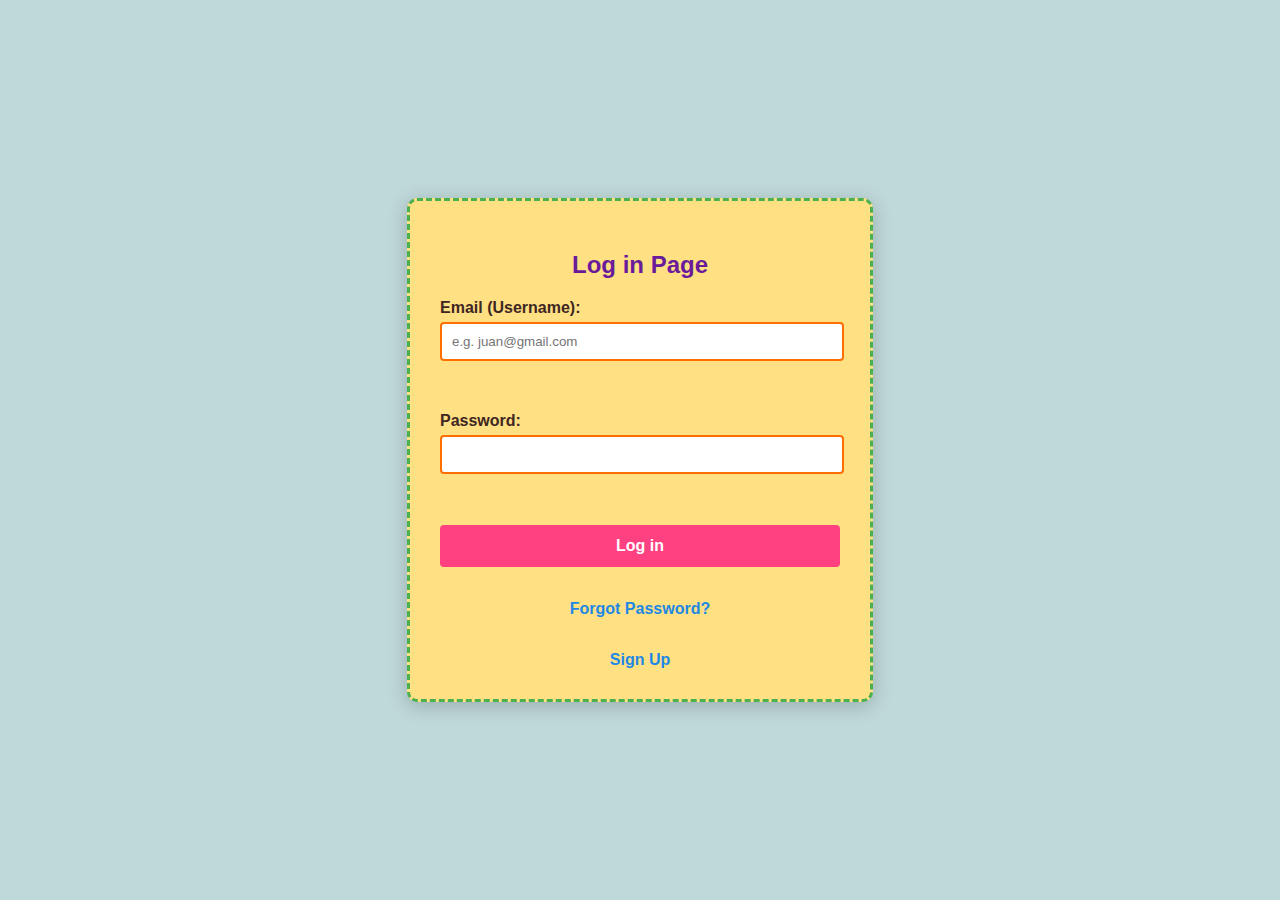
<file: index.html>
<!DOCTYPE html>
<html lang="en">
<head>
  <meta charset="UTF-8">
  <meta name="viewport" content="width=device-width, initial-scale=1.0">
  <link rel="stylesheet" href="loginform.css">
  <title>Log in Page</title>
</head>
<body>
  <form id="login" action="authenticate.php" method="POST">
    <h2>Log in Page</h2>
      <label for="login_email">Email (Username):</label>
      <input type="email" id="login_email" name="email" placeholder="e.g. juan@gmail.com">
      <span class="error" id="emailError"></span>
      <br><br>

      <label for="login_password">Password:</label>
      <input type="password" id="login_password" name="password">
      <span class="error" id="passwordError"></span>
      <br><br>

      <button type="submit">Log in</button>
      <br><br>
      <a href="forgot-password.html">Forgot Password?</a><br>
      <a href="signup.html">Sign Up</a>
  </form>
  
  <script src = "login.js"></script>
</body>
</html>
</file>
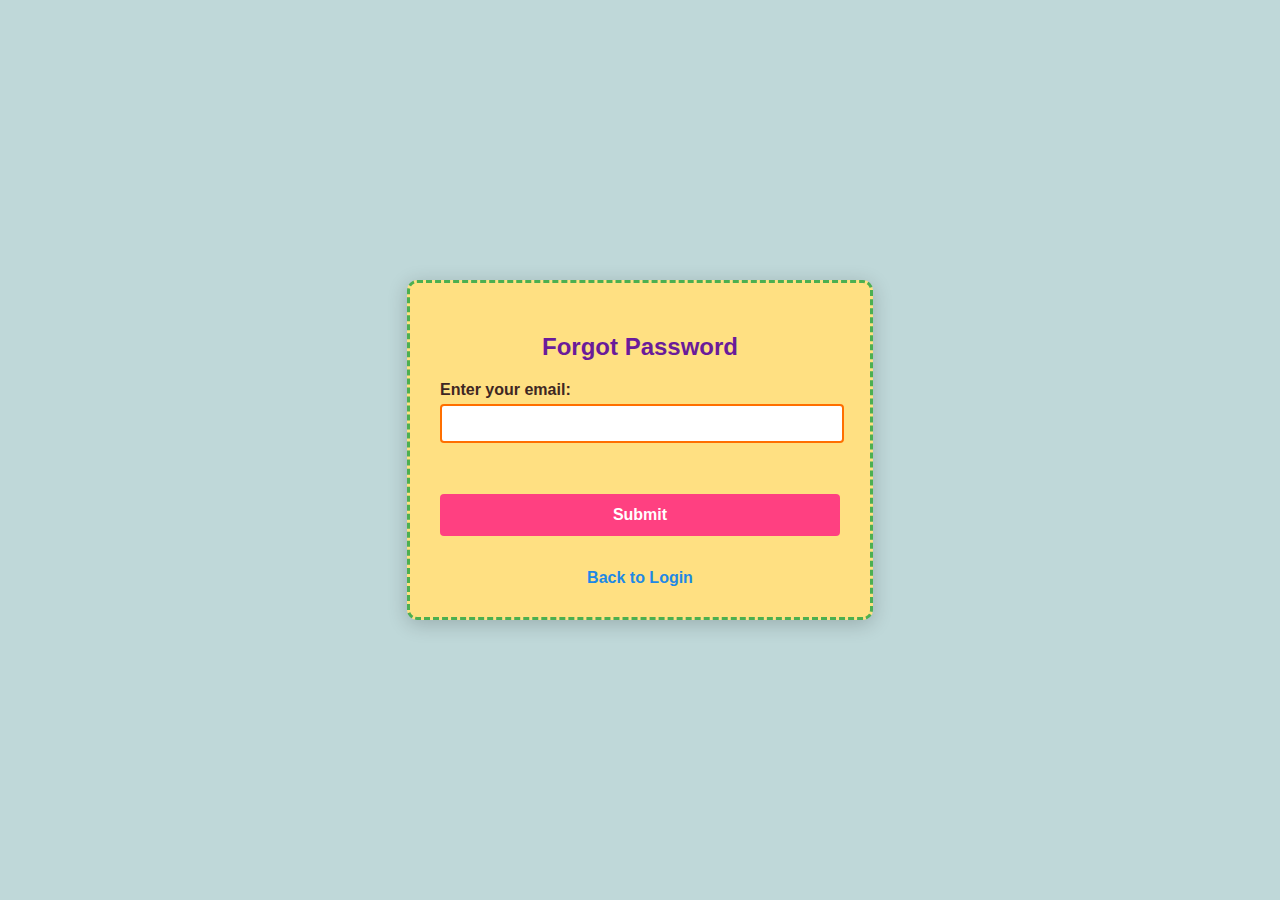
<file: forgot-password.html>
<!DOCTYPE html>
<html lang="en">
<head>
  <meta charset="UTF-8">
  <meta name="viewport" content="width=device-width, initial-scale=1.0">
  <link rel="stylesheet" href="loginform.css">
  <title>Forgot Password</title>
</head>
<body>
  <form id="forgotPass" action="reset-password.php" method="POST">
    <h2>Forgot Password</h2>
      <label for="forgot_email">Enter your email:</label>
      <input type="email" id="forgot_email" name="email">
      <span id="error"></span>
      <br><br>

      <button type="submit">Submit</button><br><br>
      <a href="index.html">Back to Login</a>
  </form>
  
  <script src = "login.js"></script>
</body>
</html>
</file>
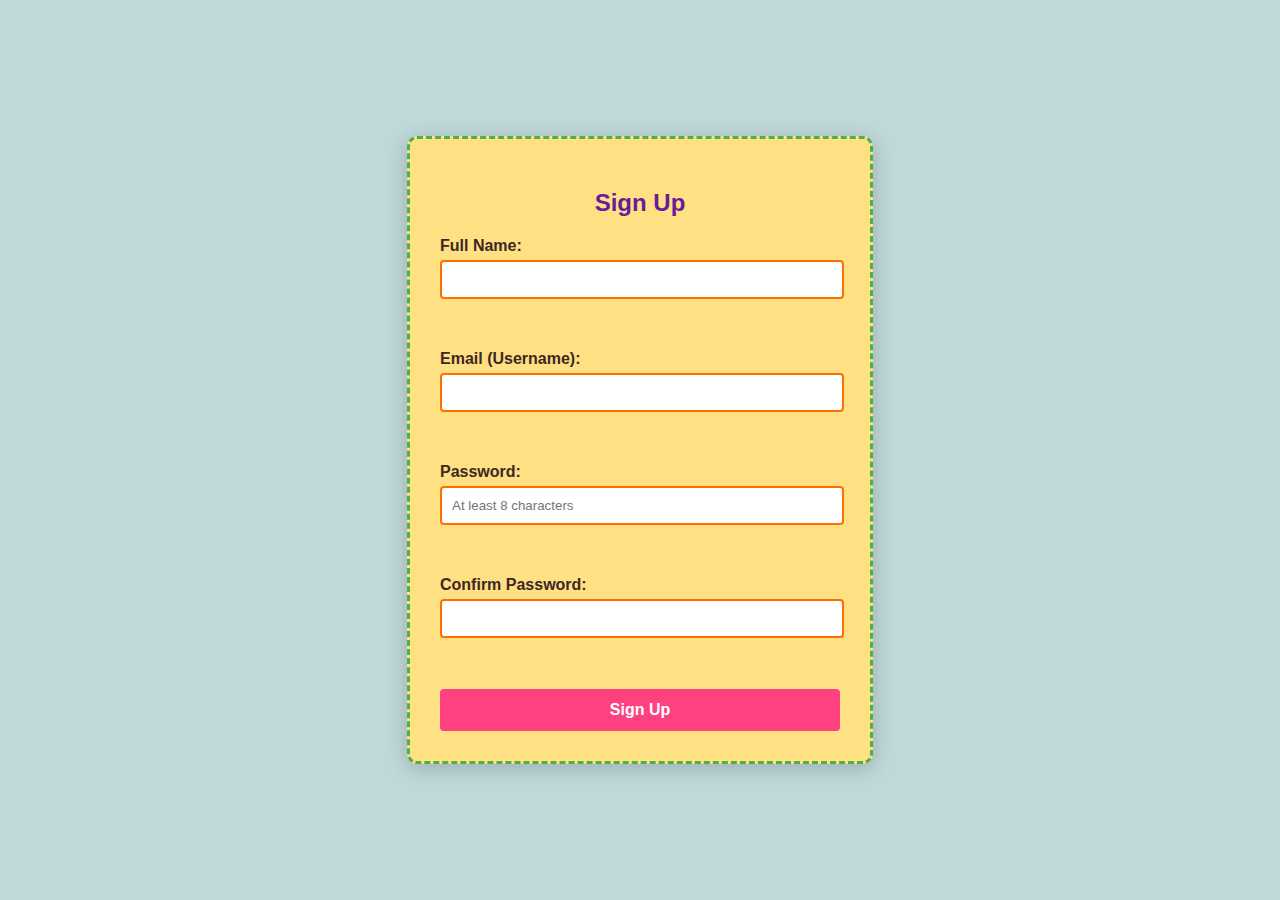
<file: signup.html>
<!DOCTYPE html>
<html lang="en">
<head>
  <meta charset="UTF-8">
  <link rel="stylesheet" href="loginform.css">
  <title>Sign Up</title>
</head>
<body>
  <form id="signup" action="register-user.php" method="POST">
    <h2>Sign Up</h2>
      <label for="fullname">Full Name:</label>
      <input type="text" id="fullname" name="fullname">
      <span class="error"></span>
      <br><br>

      <label for="signup_email">Email (Username):</label>
      <input type="email" id="signup_email" name="email">
      <span class="error"></span>
      <br><br>

      <label for="pass">Password:</label>
      <input type="password" id="pass" name="password" minlength="8" placeholder="At least 8 characters">
      <span class="error"></span>
      <br><br>

      <label for="confirm_pass">Confirm Password:</label>
      <input type="password" id="confirm_pass" name="confirm_pass" minlength="8">
      <span class="error"></span>
      <br><br>

      <button type="submit">Sign Up</button>
  </form>
  <script src = "login.js"></script>
</body>
</html>
</file>
<file: loginform.css>
body {
    font-family: 'Comic Sans MS', cursive, sans-serif;
    background-color: cadetblue;
    background-size: cover;
    background-position: center;
    color: #3e2723;
    margin: 0;
    padding: 0;
    display: flex;
    justify-content: center;
    align-items: center;
    height: 100vh;
    position: relative;
}


body::before {
    content: '';
    position: absolute;
    top: 0;
    left: 0;
    right: 0;
    bottom: 0;
    background-color: rgba(255, 255, 255, 0.6);
    z-index: 1;
}


form {
    background-color: #ffe082;
    padding: 30px;
    border-radius: 10px;
    box-shadow: 0 4px 20px rgba(0, 0, 0, 0.2);
    width: 100%;
    max-width: 400px;
    border: 3px dashed #4caf50; 
    position: relative;
    z-index: 2; 
}

h2 {
    text-align: center;
    margin-bottom: 20px;
    color: #6a1b9a;
}

label {
    font-weight: bold;
    margin-bottom: 5px;
    display: block;
    text-align: left;
}

input {
    width: calc(100% - 20px); 
    padding: 10px;
    margin-bottom: 15px;
    border: 2px solid #ff6f00;
    border-radius: 4px;
    transition: border-color 0.3s, background-color 0.3s;
}

input:focus {
    border-color: #d32f2f;
    background-color: #ffe0b2;
    outline: none;
}

button {
    padding: 12px;
    background-color: #ff4081;
    color: white;
    border: none;
    border-radius: 4px;
    cursor: pointer;
    font-size: 16px;
    transition: background-color 0.3s, transform 0.2s;
    font-weight: bold;
    width: 100%;
    justify-content: center;
    align-items: center;
}

button:hover {
    background-color: #c51162;
    transform: translateY(-2px);
}

button:active {
    transform: translateY(0);
}

a {
    display: block;
    margin-top: 15px;
    color: #1e88e5;
    text-align: center;
    text-decoration: none;
    font-weight: bold;
}

a:hover {
    text-decoration: underline;
}

.error {
    color: #d32f2f;
    font-size: 0.9em;
    margin-top: -10px;
    margin-bottom: 10px;
}

#error{
    color: #d32f2f;
    font-size: 0.9em;
    margin-top: -10px;
    margin-bottom: 10px;
}

@media (max-width: 600px) {
    form {
        padding: 20px;
    }
}
</file>
